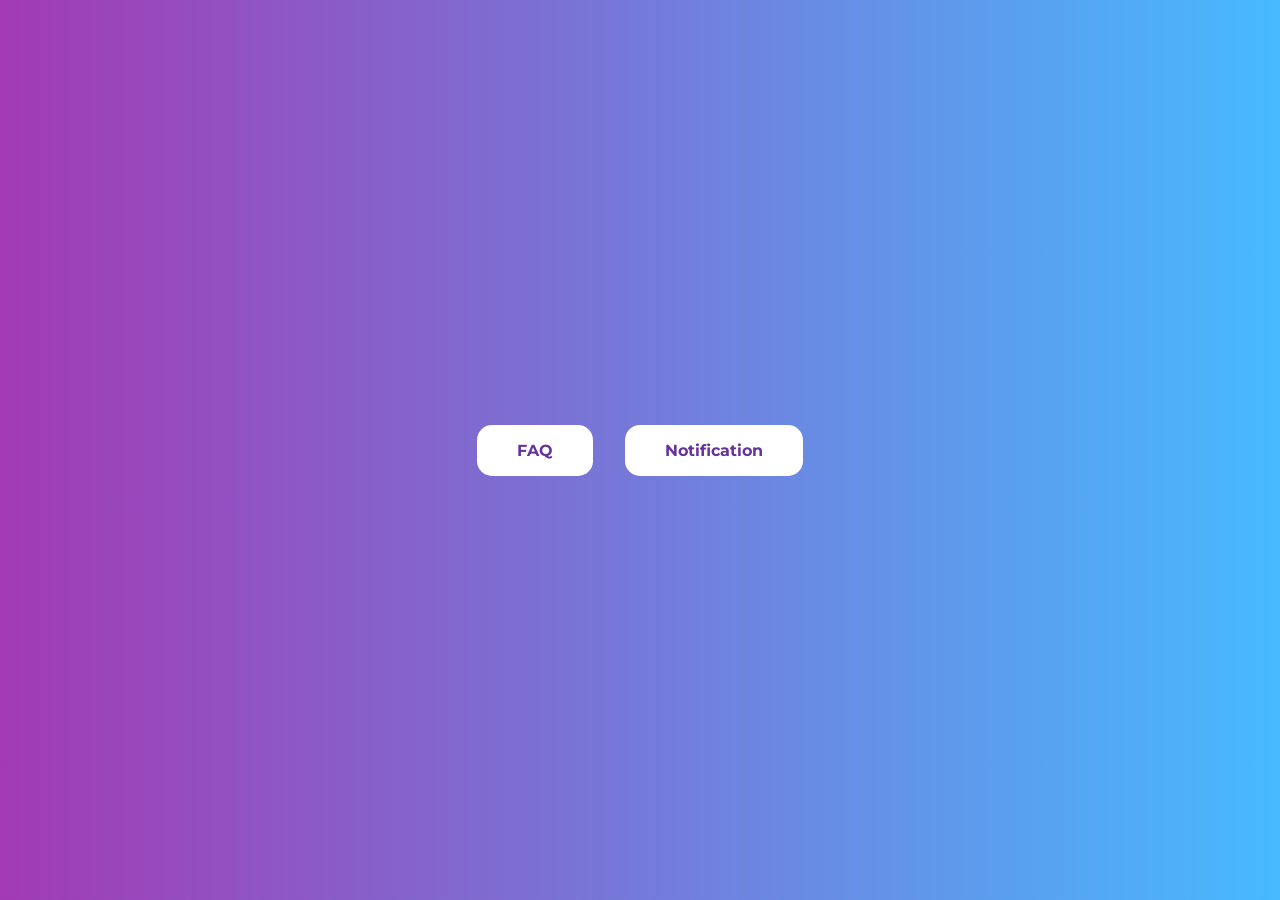
<file: index.html>
<!DOCTYPE html>
<html lang="en">
  <head>
    <meta charset="UTF-8" />
    <meta name="viewport" content="width=device-width, initial-scale=1.0" />
    <title>Choice</title>
    <style>
      @import url(https://fonts.googleapis.com/css2?family=Montserrat:wght@100;200;300;400;500;600;800;900&display=swap);
      * {
        padding: 0;
        margin: 0;
        box-sizing: border-box;
      }

      body {
        font-family: "Montserrat", sans-serif;
        width: 100%;
        height: 100vh;
        display: flex;
        justify-content: center;
        align-items: center;
        background: rgb(162, 58, 180);
        background: linear-gradient(
          90deg,
          rgba(162, 58, 180, 1) 0%,
          rgba(71, 186, 255, 1) 100%
        );
      }
      .choice {
        display: flex;
        justify-content: center;
        align-items: center;
        gap: 2rem;
      }
      .choice a {
        text-decoration: none;
        color: black;
      }
      .choice .btn {
        background-color: #ffffff;
        color: rebeccapurple;
        font-family: inherit;
        font-weight: bold;
        padding: 1rem 2.5rem;
        border-radius: 15px;
        border: none;
        cursor: pointer;
      }
      .choice .btn:hover{
        box-shadow: rgba(0, 0, 0, 0.4) 0px 2px 4px, rgba(0, 0, 0, 0.3) 0px 7px 13px -3px, rgba(0, 0, 0, 0.2) 0px -3px 0px inset;
        transition: all 0.5s ease;

      }
    </style>
  </head>
  <body>
    <div class="choice">
      <a href="./faq/faq.html"><div class="btn">FAQ</div></a>
      <a href="./notification/notification.html"
        ><div class="btn">Notification</div></a
      >
    </div>
  </body>
</html>
</file>
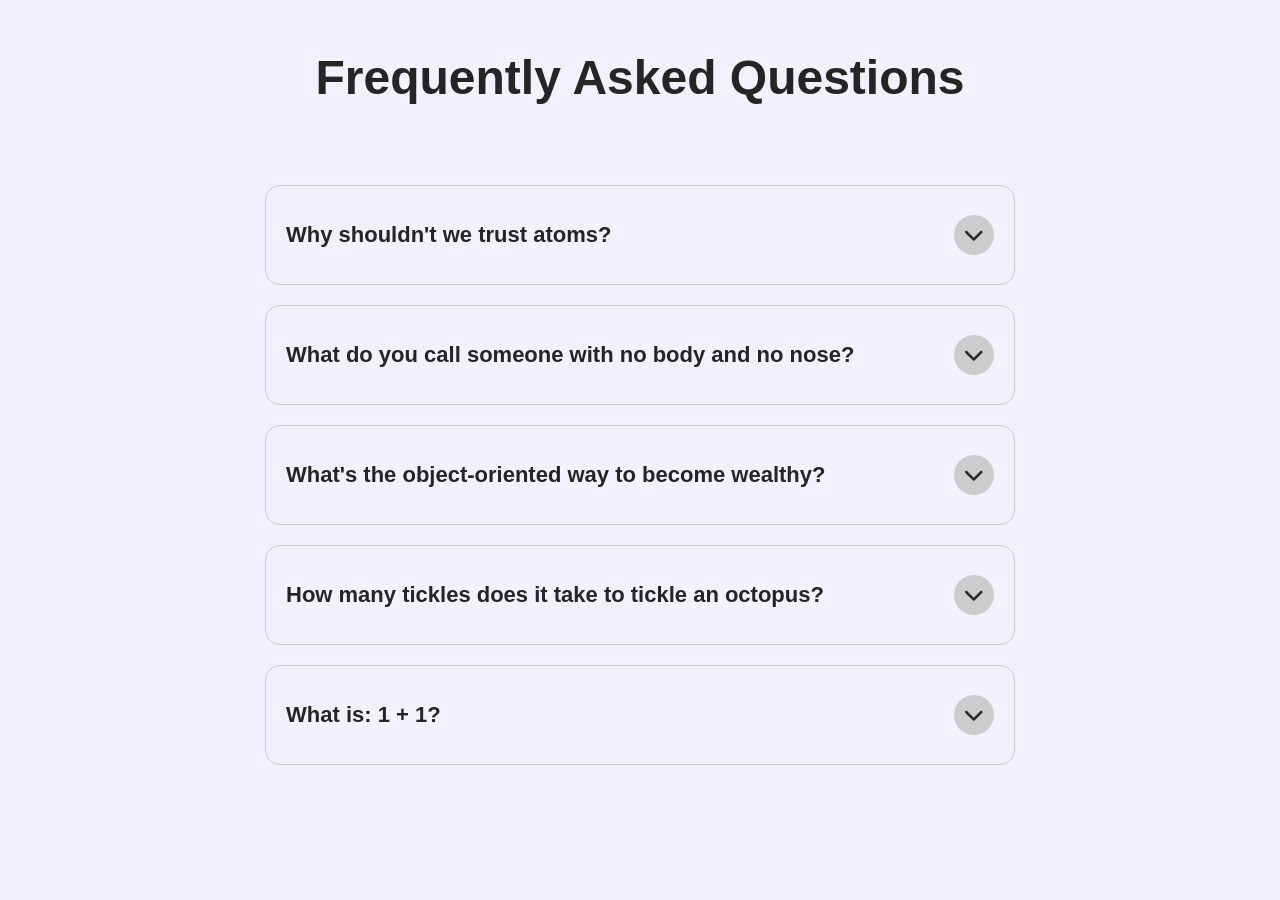
<file: new faq/index.html>
<!DOCTYPE html>
<html lang="en">
<head>
    <meta charset="UTF-8">
    <meta name="viewport" content="width=device-width, initial-scale=1.0">
    <link rel="stylesheet" href="https://cdnjs.cloudflare.com/ajax/libs/font-awesome/6.7.2/css/all.min.css">
    <title>Faq</title>
    <style>
        * {
            padding: 0;
            margin: 0;
            box-sizing: border-box;
            font-family: sans-serif;
        }

        body {
            display: flex;
            flex-direction: column;   
            gap: 50px;
            align-items: center;
            justify-content: center;
            background-color: #f1f1ff;
            padding-top: 50px;
        }

        .main-title {
            font-size: 3rem;
            color: #252525;
            font-weight: 600;
            text-align: center;
        }

        .faq-items {
            max-width: 750px;
            width: 100%;
            min-height: auto;
            display: flex;
            flex-direction: column;
            gap: 20px;
            margin-top: 30px;
        }

        .faq-item {
            width: 100%;
            min-height: 100px;
            border-radius: 15px;
            border: 1px solid #ccc;
            transition: all 0.3s linear;
            background-color: transparent;
            display: flex;
            flex-direction: column;
            gap: 20px;
            align-items: start;
            justify-content: center;
            padding: 20px;
        }

        .faq-item.active {
            height: 150px;
            background-color: #fff;
        }

        .faq-item .answer.active {
            height: 100px;
        }

        .faq-item .head {
            width: 100%;
            display: flex;
            align-items: center;
            justify-content: space-between;
        }

        .faq-item .head .title {
            font-size: 22px;
            font-weight: 600;
            color: #252525;
        }

        .faq-item .head i {
            font-size: 20px;
            display: inline-block;
            width: 40px;
            height: 40px;
            background-color: #ccc;
            color: #252525;
            border-radius: 50%;
            display: flex;
            align-items: center;
            justify-content: center;
            cursor: pointer;
        }

        .faq-item .answer {
            font-size: 1.25rem;
            color: #252525;
            font-weight: 400;
            margin-top: 20px;
            display: none;
        }

        .faq-item.active .answer {
            display: block;
        }
    </style>
</head>
<body>
    <div class="main-title">Frequently Asked Questions</div>
    <div class="faq-items" id="faq-items">
        
    </div>

    <script src="./app.js"></script>
</body>
</html>
</file>
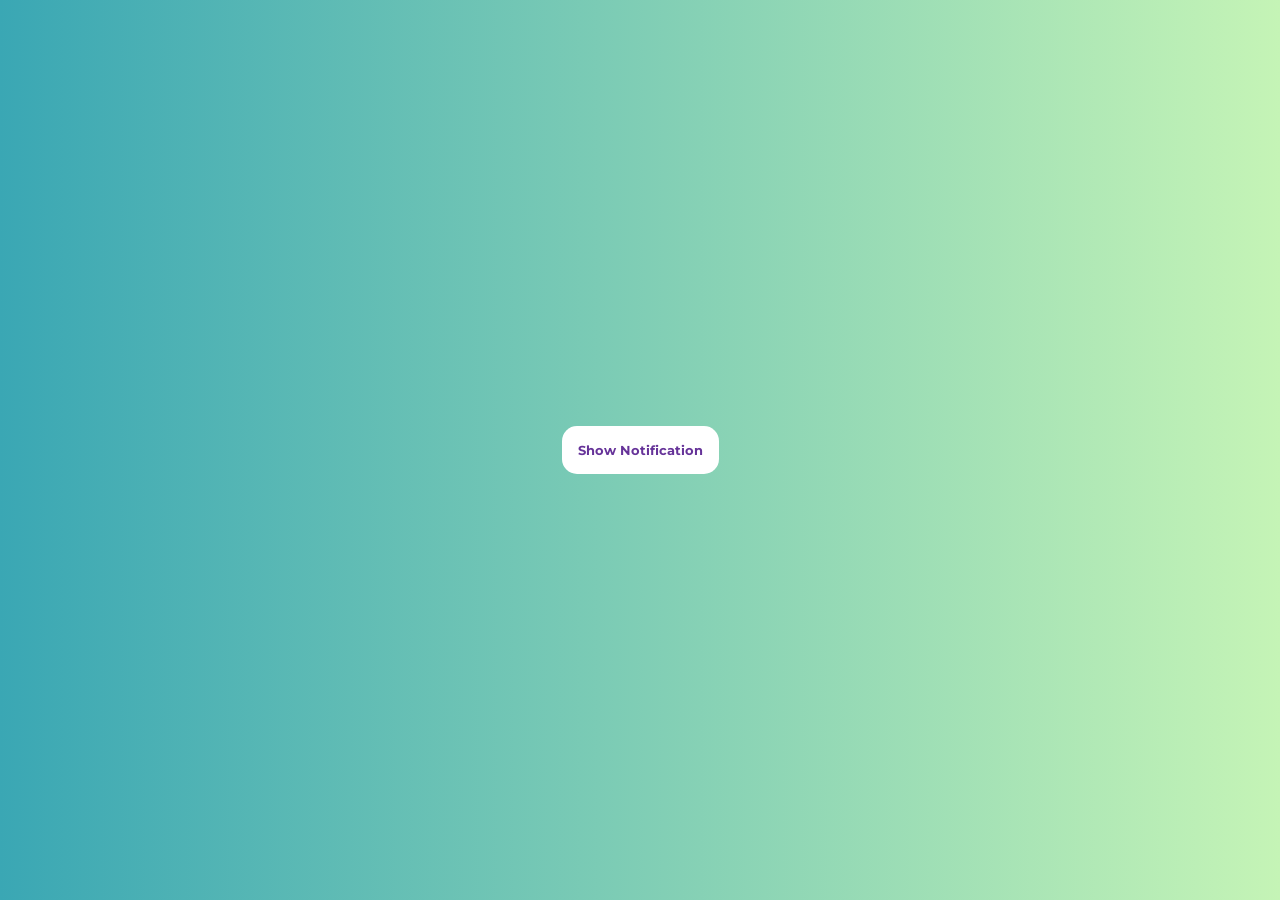
<file: notification/index.html>
<!DOCTYPE html>
<html lang="en">
  <head>
    <meta charset="UTF-8" />
    <meta name="viewport" content="width=device-width, initial-scale=1.0" />
    <link rel="stylesheet" href="style.css" />
    <title>Notification</title>
  </head>
  <body>
    <div id="toasts"></div>

    <button class="btn" id="button">Show Notification</button>

    <script src="script.js"></script>
  </body>
</html>
</file>
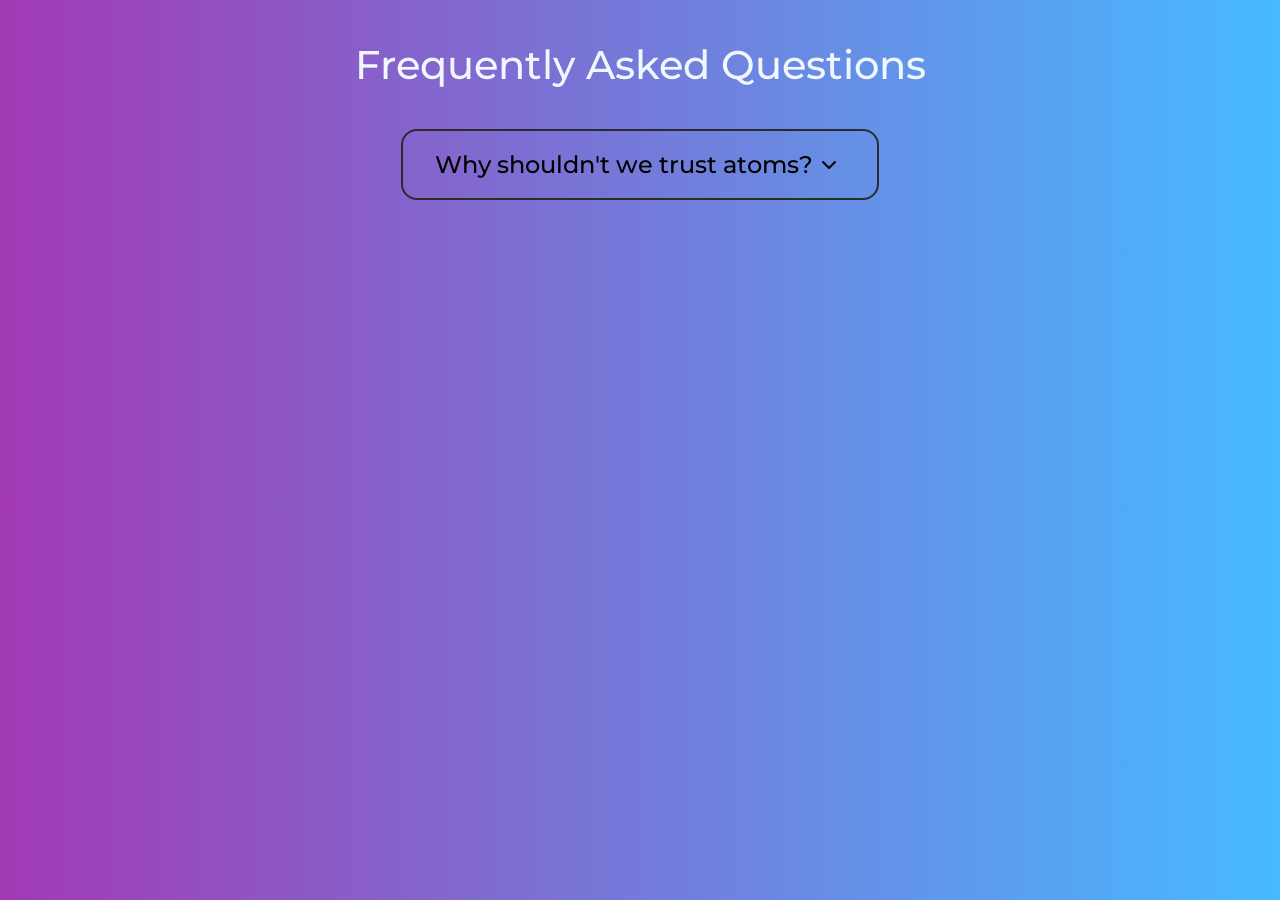
<file: faq/faq.html>
<!DOCTYPE html>
<html lang="en">
  <head>
    <meta charset="UTF-8" />
    <meta name="viewport" content="width=device-width, initial-scale=1.0" />
    <link rel="stylesheet" href="faq.css" />
    <link
      rel="stylesheet"
      href="https://cdnjs.cloudflare.com/ajax/libs/font-awesome/6.7.2/css/all.min.css"
    />
    <title>FAQ</title>
  </head>
  <body>
    <h1 class="title">Frequently Asked Questions</h1>
    <div class="faq-items">
      <div class="faq-item">
        <div class="faq-text">
          <h2>Why shouldn't we trust atoms?</h2>
          <div class="btn"><i class="fa-solid fa-chevron-down"></i></div>
        </div>
        <!-- <div class="text">Lorem, ipsum dolor sit amet consectetur adipisicing elit. Ducimus magni culpa, sint corporis expedita quis amet neque! Error, expedita autem a cupiditate sapiente obcaecati dolorum, repudiandae laborum nemo possimus quibusdam!</div> -->
      </div>
    </div>

    <script src="./faq.js"></script>
  </body>
</html>
</file>
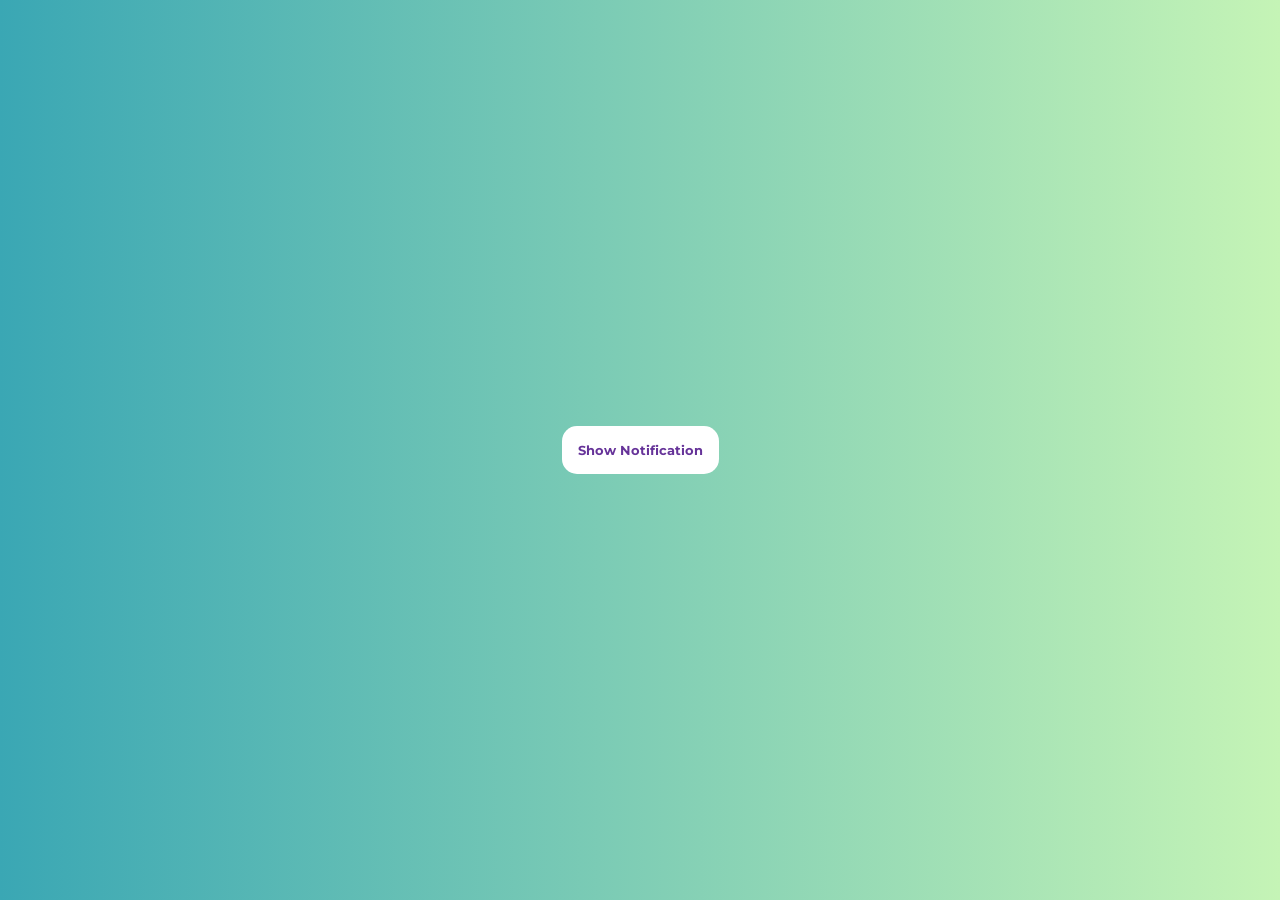
<file: notification/notification.html>
<!DOCTYPE html>
<html lang="en">
  <head>
    <meta charset="UTF-8" />
    <meta name="viewport" content="width=device-width, initial-scale=1.0" />
    <link rel="stylesheet" href="notification.css" />
    <title>Notification</title>
  </head>
  <body>
    <div id="toasts"></div>

    <button class="btn" id="button">Show Notification</button>

    <script src="notification.js"></script>
  </body>
</html>
</file>
<file: notification/style.css>
@import url(https://fonts.googleapis.com/css2?family=Montserrat:wght@100;200;300;400;500;600;800;900&display=swap);


* {
  box-sizing: border-box;
}

body {background: rgb(58,167,180);
  background: linear-gradient(90deg, rgba(58,167,180,1) 0%, rgba(197,244,182,1) 100%);
  font-family: 'Montserrat', sans-serif;
  display: flex;
  flex-direction: column;
  align-items: center;
  justify-content: center;
  height: 100vh;
  overflow: hidden;
  margin: 0;
}

.btn {
  background-color: #ffffff;
  color: rebeccapurple;
  font-family: inherit;
  font-weight: bold;
  padding: 1rem;
  border-radius: 15px;
  border: none;
  cursor: pointer;
}

.btn:focus {
  outline: none;
}

.btn:active {
  transform: scale(0.98);
}

#toasts {
  position: fixed;
  bottom: 10px;
  right: 10px;
  display: flex;
  flex-direction: column;
  align-items: flex-end;
}

.toast {
  background-color: #fff;
  border-radius: 15px;
  padding: 0.7rem 2rem;
  margin: 0.5rem;
}

.toast.info {
  color: rebeccapurple;
}

.toast.success {
  color: green;
}

.toast.error {
  color: red;
}
</file>
<file: faq/faq.css>
@import url(https://fonts.googleapis.com/css2?family=Montserrat:wght@100;200;300;400;500;600;800;900&display=swap);

* {
  padding: 0;
  margin: 0;
  box-sizing: border-box;
}

body {
  font-family: "Montserrat", sans-serif;
  width: 100%;
  height: 100vh;
  display: flex;
  flex-direction: column;
  align-items: center;
  background: rgb(162, 58, 180);
  background: linear-gradient(
    90deg,
    rgba(162, 58, 180, 1) 0%,
    rgba(71, 186, 255, 1) 100%
  );
}
h1{
    font-weight: 500;
    font-size: 2.5rem;
    margin: 2.5rem 0;
    color: aliceblue;
}
.faq-items{
    display: flex;
    flex-direction: column;
    gap: 1.5rem;
    justify-content: center;
    align-items: center;
    border-radius: 1rem;
}
.faq-items:hover{
  box-shadow: rgba(14, 30, 37, 0.12) 0px 2px 4px 0px, rgba(14, 30, 37, 0.32) 0px 2px 16px 0px;
  transition: all 0.5s ease;
}
.faq-item{
  width: 100%;
  max-width: 600px;
    display: flex;
    flex-direction: column;
    gap: 1rem;
    padding: 1rem 2rem;
    border-radius: 1rem;
    border: 2px solid rgb(44, 43, 43);
}
.faq-text{
  display: flex;
  justify-content: space-between;
  align-items: center; 

}
.faq-text h2{
  font-weight: 500;
    font-size: 1.5rem;

}
.faq-text .btn{
  cursor: pointer;
  padding: 0.5rem;
  border-radius: 0.5rem;

}
.faq-text .btn:hover{
  box-shadow: rgba(14, 30, 37, 0.12) 0px 2px 4px 0px, rgba(14, 30, 37, 0.32) 0px 2px 16px 0px;transition: all 0.5s ease;

}
</file>
<file: notification/notification.css>
@import url(https://fonts.googleapis.com/css2?family=Montserrat:wght@100;200;300;400;500;600;800;900&display=swap);


* {
  box-sizing: border-box;
}

body {background: rgb(58,167,180);
  background: linear-gradient(90deg, rgba(58,167,180,1) 0%, rgba(197,244,182,1) 100%);
  font-family: 'Montserrat', sans-serif;
  display: flex;
  flex-direction: column;
  align-items: center;
  justify-content: center;
  height: 100vh;
  overflow: hidden;
  margin: 0;
}

.btn {
  background-color: #ffffff;
  color: rebeccapurple;
  font-family: inherit;
  font-weight: bold;
  padding: 1rem;
  border-radius: 15px;
  border: none;
  cursor: pointer;
}

.btn:focus {
  outline: none;
}

.btn:active {
  transform: scale(0.98);
}

#toasts {
  position: fixed;
  bottom: 10px;
  right: 10px;
  display: flex;
  flex-direction: column;
  align-items: flex-end;
}

.toast {
  background-color: #fff;
  border-radius: 15px;
  padding: 0.7rem 2rem;
  margin: 0.5rem;
}

.toast.info {
  color: rebeccapurple;
}

.toast.success {
  color: green;
}

.toast.error {
  color: red;
}
</file>
